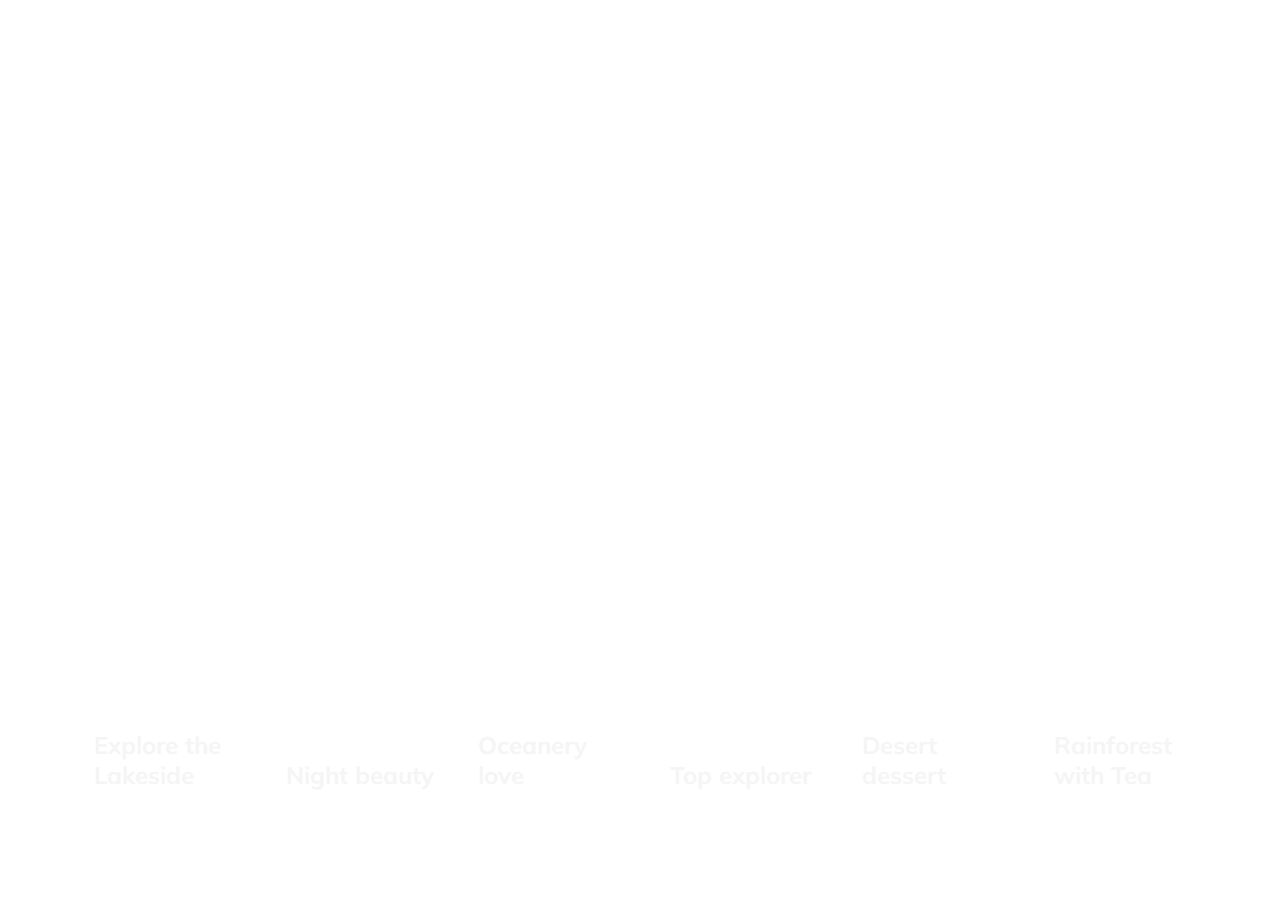
<file: 01 Expanding Cards/index.html>
<!DOCTYPE html>
<html lang="en">
<head>
    <meta charset="UTF-8">
    <meta name="viewport" content="width=device-width, initial-scale=1.0">
    <link rel="stylesheet" href="style.css">
    <title>Expanding Cards</title>
</head>
<body>
    <div class="container">
        <div class="panel active" style="background-image: url('https://plus.unsplash.com/premium_photo-1673448760651-7e1e6fd79e40?q=80&w=2070&auto=format&fit=crop&ixlib=rb-4.1.0&ixid=M3wxMjA3fDB8MHxwaG90by1wYWdlfHx8fGVufDB8fHx8fA%3D%3D');">
            <h3>Explore the Lakeside</h3>
        </div>
        <div class="panel active" style="background-image: url('https://images.unsplash.com/photo-1519681393784-d120267933ba?q=80&w=2070&auto=format&fit=crop&ixlib=rb-4.1.0&ixid=M3wxMjA3fDB8MHxwaG90by1wYWdlfHx8fGVufDB8fHx8fA%3D%3D');">
            <h3>Night beauty</h3>
        </div>
        <div class="panel active" style="background-image: url('https://images.unsplash.com/photo-1501785888041-af3ef285b470?q=80&w=2070&auto=format&fit=crop&ixlib=rb-4.1.0&ixid=M3wxMjA3fDB8MHxwaG90by1wYWdlfHx8fGVufDB8fHx8fA%3D%3D');">
            <h3>Oceanery love</h3>
        </div>
        <div class="panel active" style="background-image: url('https://plus.unsplash.com/premium_photo-1675448891102-6b8c6faffc3c?q=80&w=2070&auto=format&fit=crop&ixlib=rb-4.1.0&ixid=M3wxMjA3fDB8MHxwaG90by1wYWdlfHx8fGVufDB8fHx8fA%3D%3D');">
            <h3>Top explorer</h3>
        </div>
        <div class="panel active" style="background-image: url('https://images.unsplash.com/photo-1433838552652-f9a46b332c40?q=80&w=2070&auto=format&fit=crop&ixlib=rb-4.1.0&ixid=M3wxMjA3fDB8MHxwaG90by1wYWdlfHx8fGVufDB8fHx8fA%3D%3D');">
            <h3>Desert dessert</h3>
        </div>
        <div class="panel active" style="background-image: url('https://images.unsplash.com/photo-1470770841072-f978cf4d019e?q=80&w=2070&auto=format&fit=crop&ixlib=rb-4.1.0&ixid=M3wxMjA3fDB8MHxwaG90by1wYWdlfHx8fGVufDB8fHx8fA%3D%3D');">
            <h3>Rainforest with Tea</h3>
        </div>
    </div>
    <script src="script.js"></script>
</body>
</html>
</file>
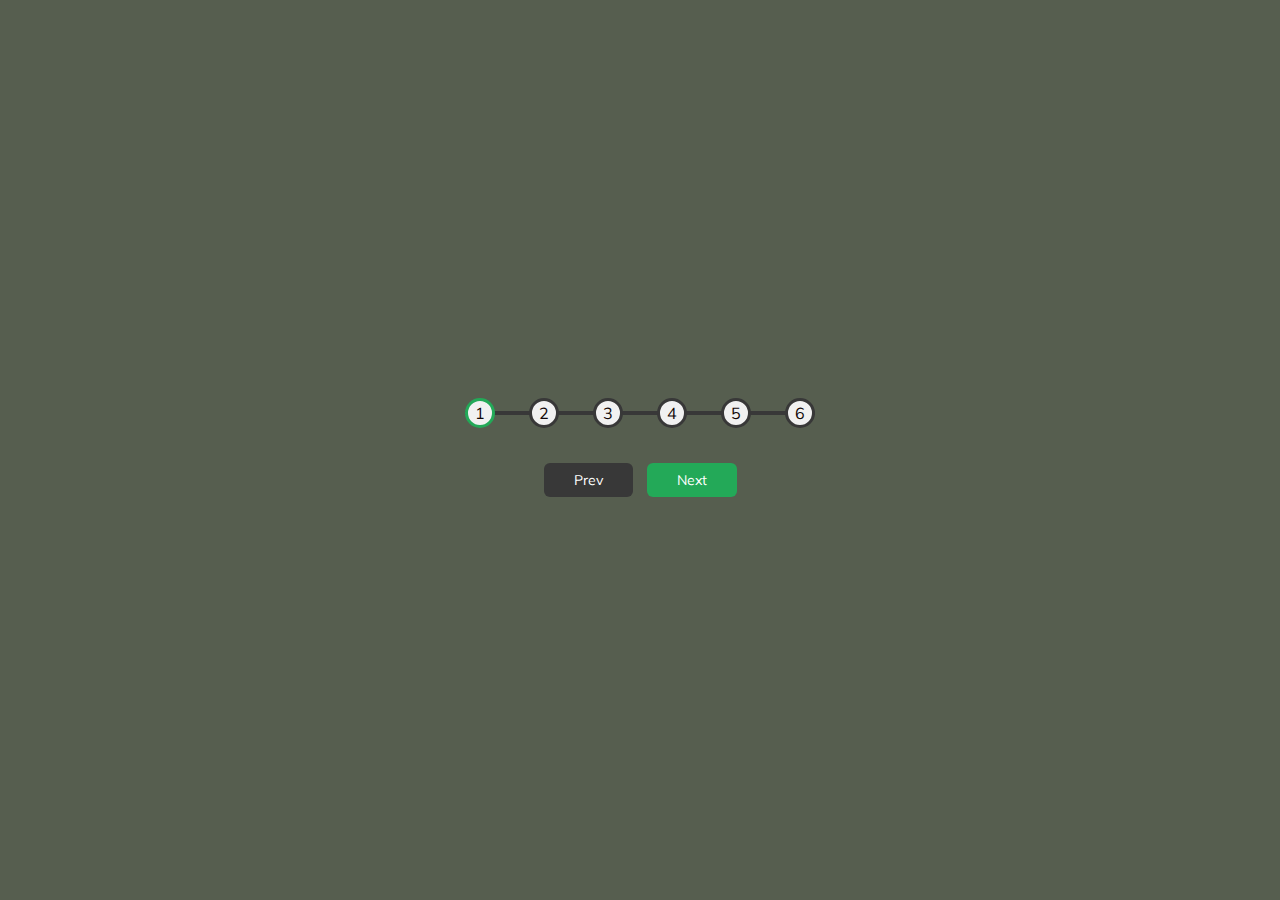
<file: 02 Progress Bar/index.html>
<!DOCTYPE html>
<html lang="en">
  <head>
    <meta charset="UTF-8" />
    <meta name="viewport" content="width=device-width, initial-scale=1.0" />
    <link rel="stylesheet" href="style.css" />
    <title>Progress Steps</title>
  </head>
  <body style="background-color: rgb(86, 94, 79);">
    <div class="container">
      <div class="progress-container">
        <div class="progress" id="progress"></div>
        <div class="circle active">1</div>
        <div class="circle">2</div>
        <div class="circle">3</div>
        <div class="circle">4</div>
        <div class="circle">5</div>
        <div class="circle">6</div>

      </div>

      <button class="btn" id="prev" disabled>Prev</button>
      <button class="btn" id="next">Next</button>
    </div>
    <script src="script.js"></script>
  </body>
</html>
</file>
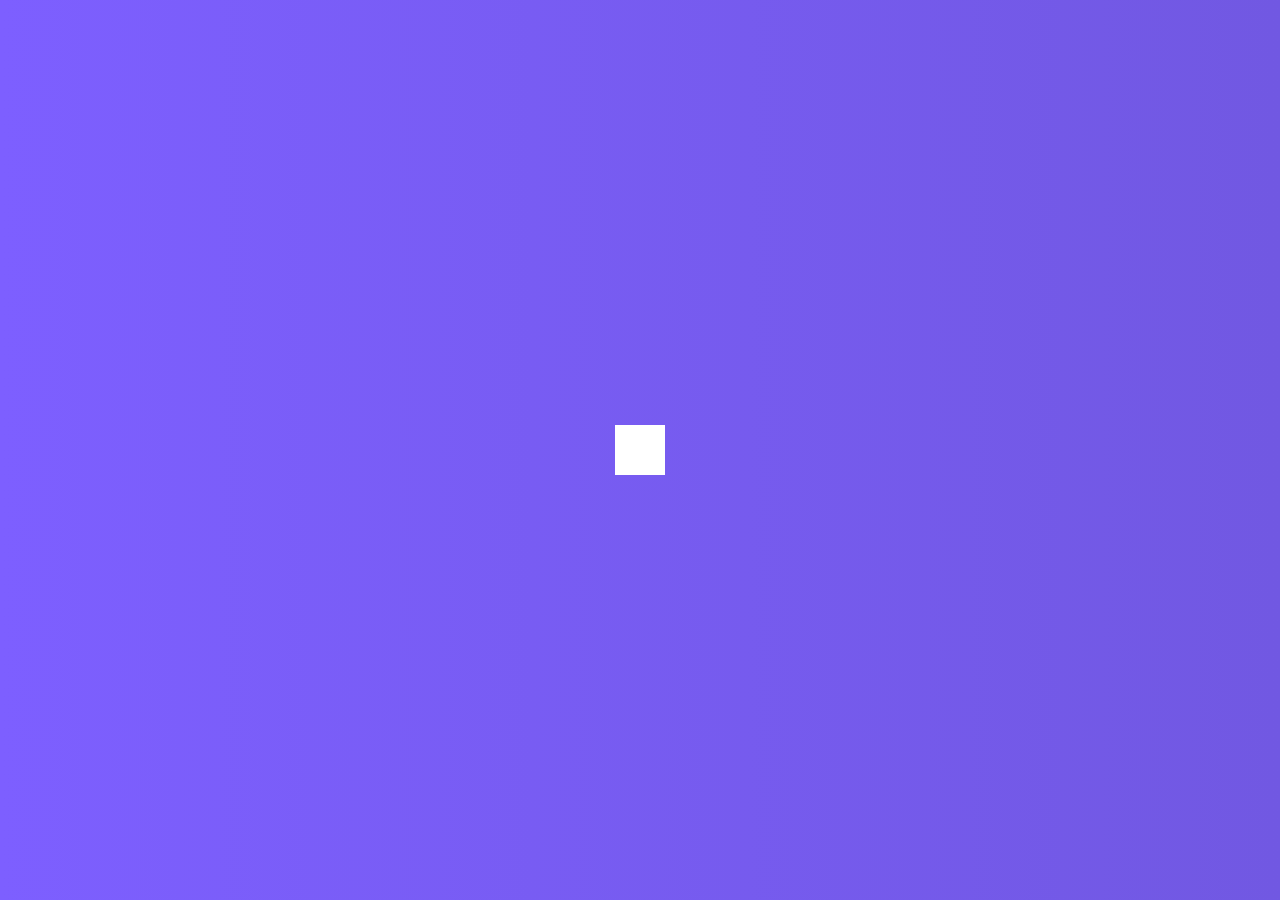
<file: 04 Hidden Search Widget/index.html>
<!DOCTYPE html>
<html lang="en">
<head>
    <meta charset="UTF-8">
    <meta name="viewport" content="width=device-width, initial-scale=1.0">
    <link rel="stylesheet" href="style.css">
    <link rel="stylesheet" href="https://cdnjs.cloudflare.com/ajax/libs/font-awesome/5.14.0/css/all.min.css" integrity="sha512-1PKOgIY59xJ8Co8+NE6FZ+LOAZKjy+KY8iq0G4B3CyeY6wYHN3yt9PW0XpSriVlkMXe40PTKnXrLnZ9+fkDaog==" crossorigin="anonymous" />
    <title>Search Widget</title>
</head>
<body>
    <div class="search">
        <input type="text" class="input" placeholder="Search...">
        <button class="btn">
            <i class="fas fa-search"></i>
        </button>
    </div>
    <script src="script.js"></script>
</body>
</html>
</file>
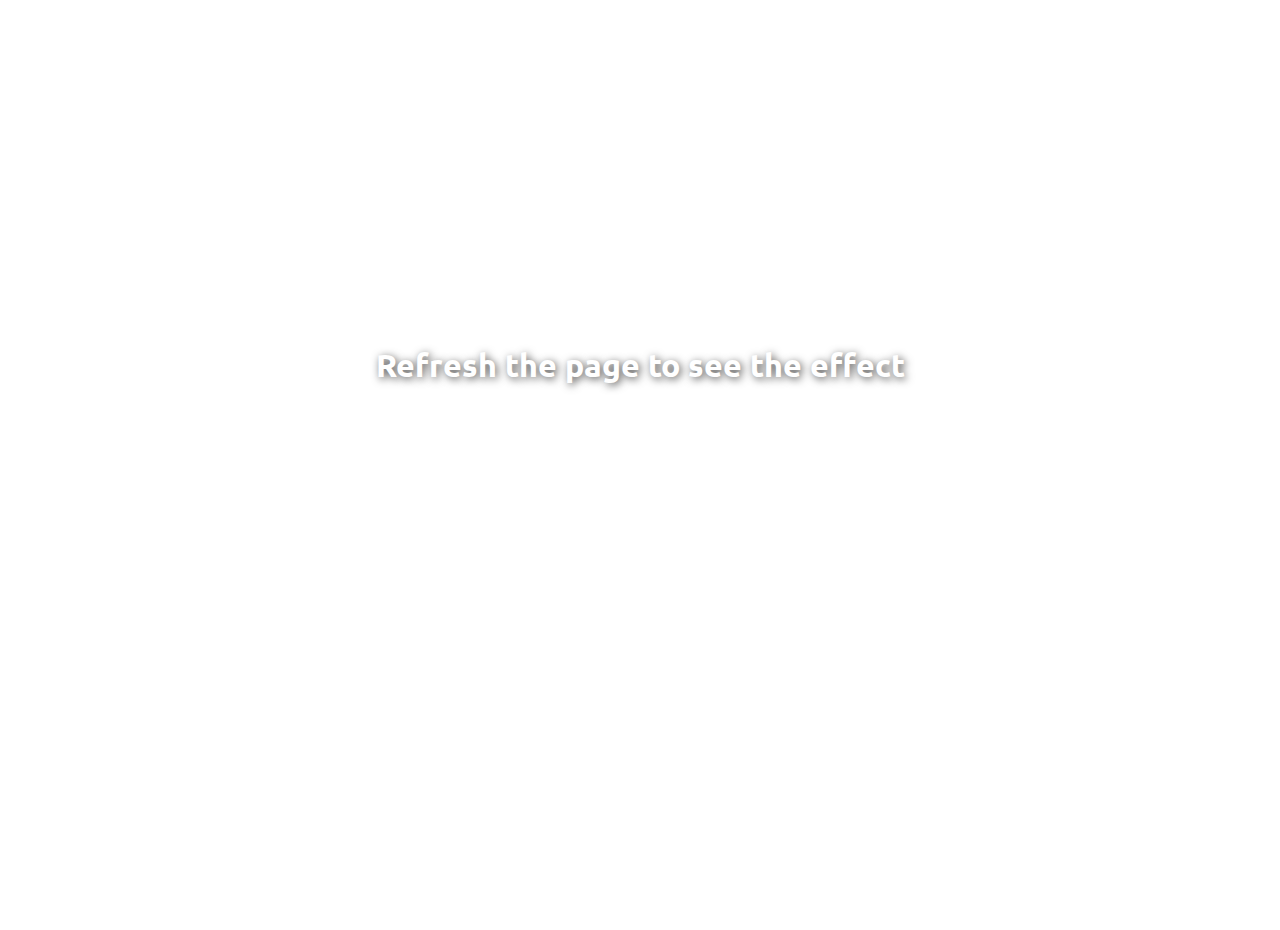
<file: 05 Blurry Loading/index.html>
<!DOCTYPE html>
<html lang="en">
  <head>
    <meta charset="UTF-8" />
    <meta name="viewport" content="width=device-width, initial-scale=1.0" />
    <link rel="stylesheet" href="style.css" />
    <title>Blurry Loading</title>
  </head>
  <body>
    <section class="bg"></section>
    
    <div class="content">
      <span class="hi" style="color: #fff; font-size: 32px; margin-bottom: 70px;padding-bottom: 40px; display: inline-block; font-weight: bold; text-shadow: 2px 2px 8px rgba(0,0,0,0.7);">
          Refresh the page to see the effect
      </span>
      
      <div class="loading-text">0%</div>
    </div>

    <script src="script.js"></script>
  </body>
</html>
</file>
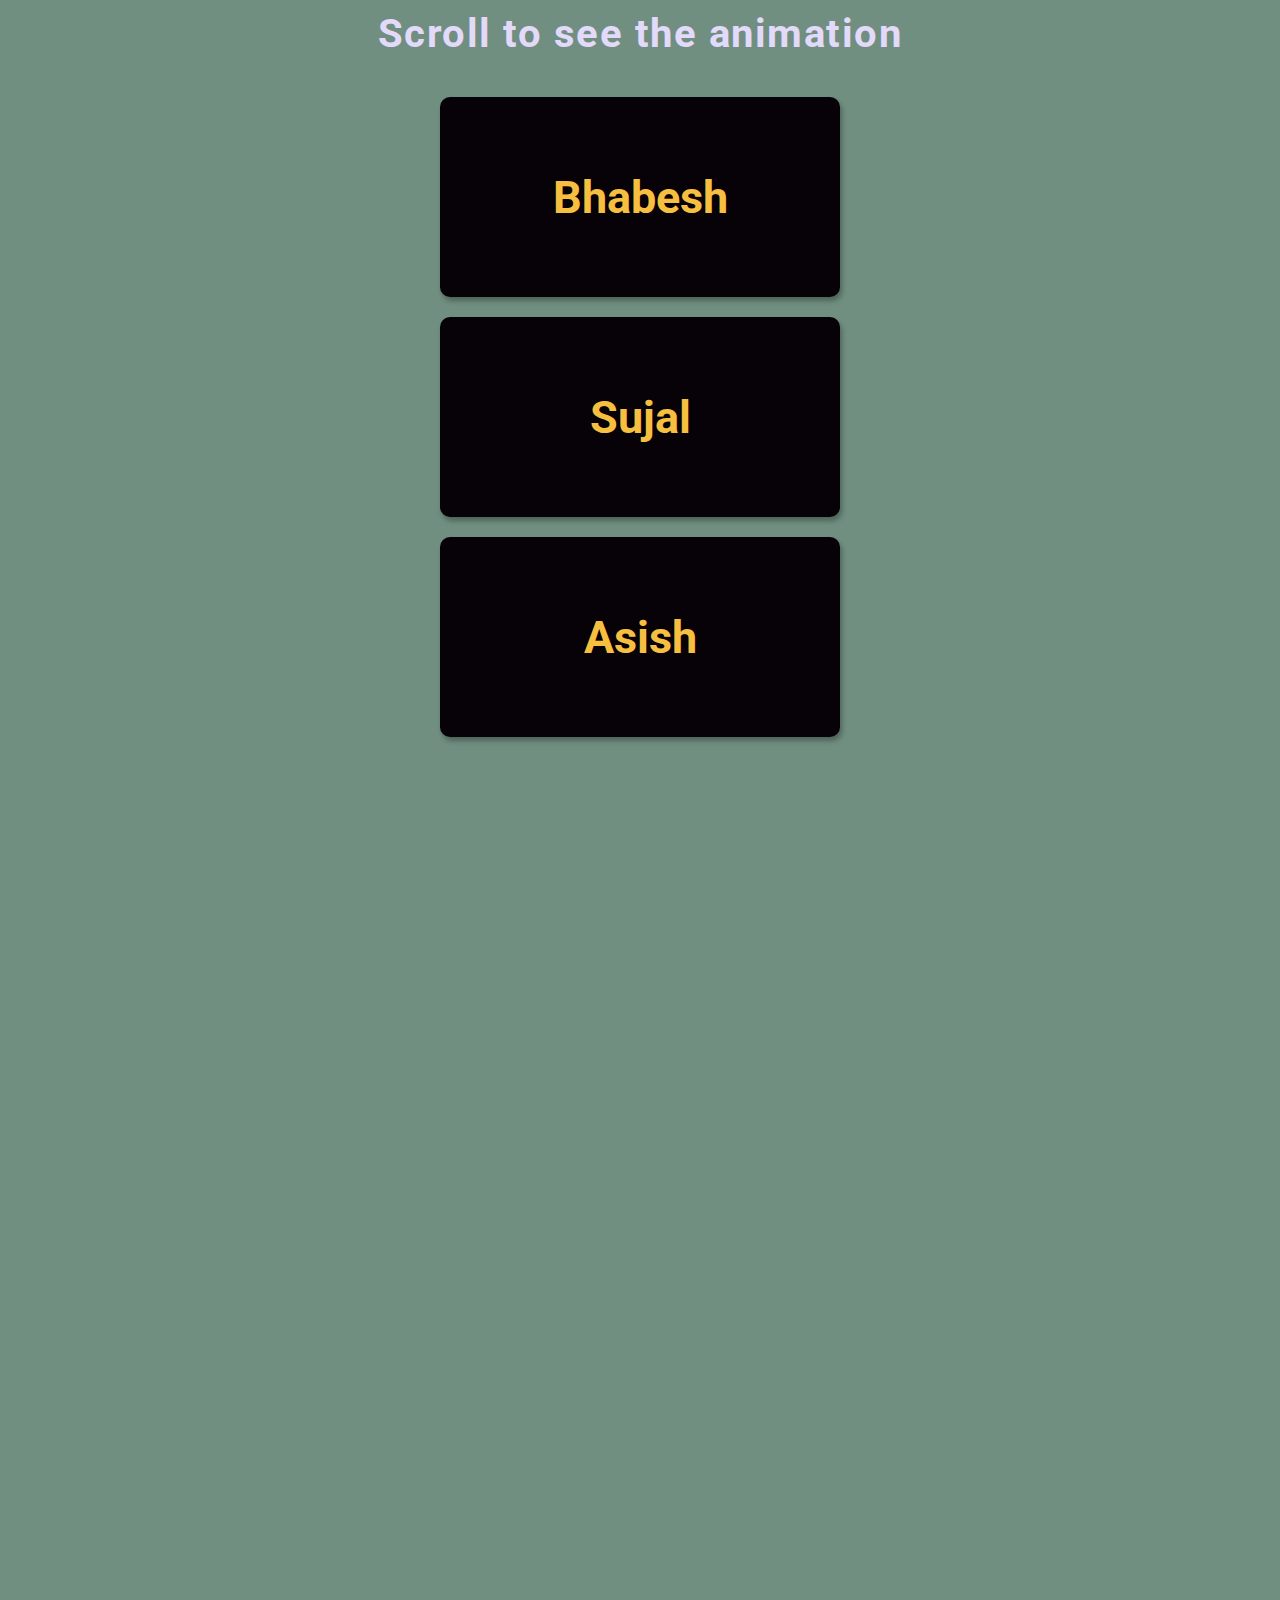
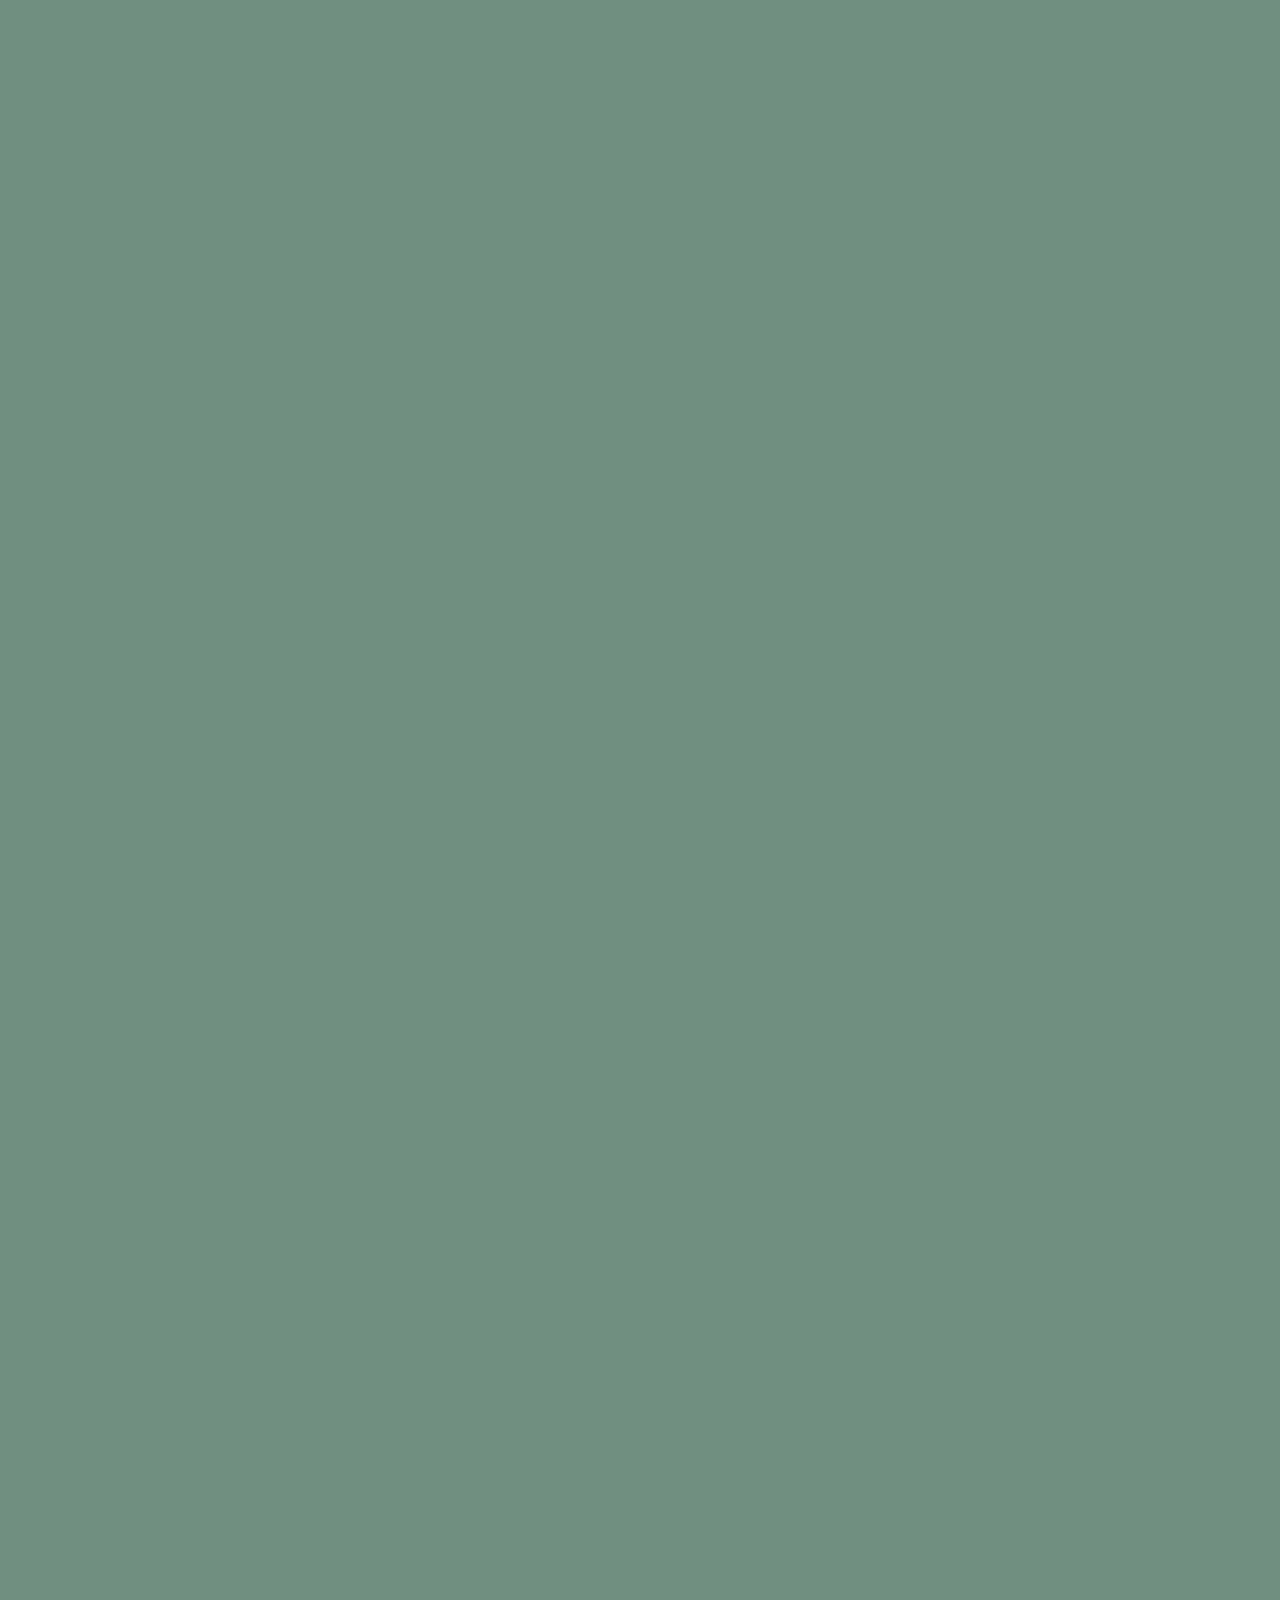
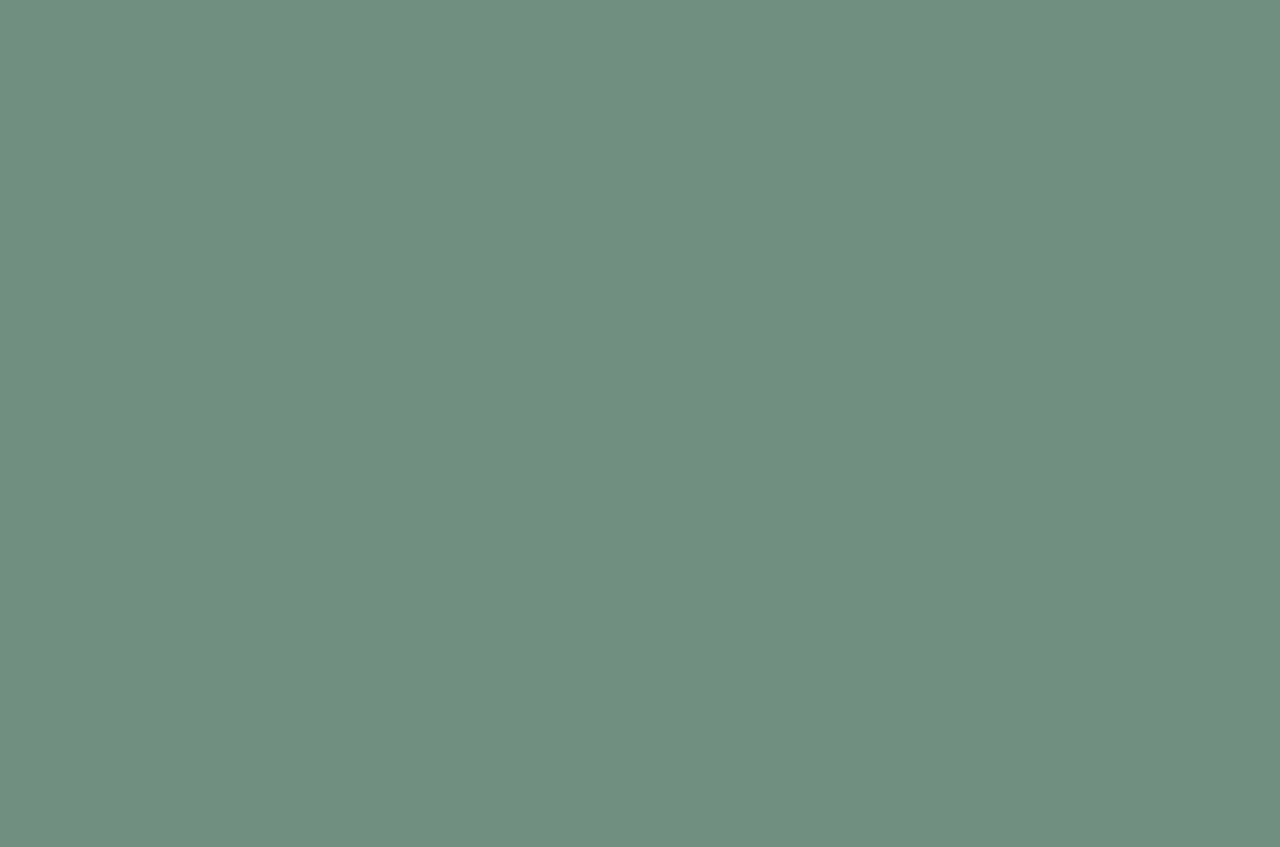
<file: 06 Scroll Animation/index.html>
<!DOCTYPE html>
<html lang="en">
  <head>
    <meta charset="UTF-8" />
    <meta name="viewport" content="width=device-width, initial-scale=1.0" />
    <link rel="stylesheet" href="style.css" />
    <title>Scroll Animation</title>
  </head>
  <body>
    <h1 style="color: rgb(227, 217, 250); font-size: 2.5rem; letter-spacing: 1.5px; margin-bottom: 30px; text-shadow: 5 2px 8px rgba(80,60,120,0.12); "> Scroll to see the animation </h1>
    <div class="box"><h2>Bhabesh</h2></div>
    <div class="box"><h2>Sujal</h2></div>
    <div class="box"><h2>Asish</h2></div>
    <div class="box"><h2>Nikhil</h2></div>
    <div class="box"><h2>Akash</h2></div>
    <div class="box"><h2>Rahul</h2></div>
    <div class="box"><h2>Aman</h2></div>
    <div class="box"><h2>Shaswat</h2></div>
    <div class="box"><h2>Ritik</h2></div>
    <div class="box"><h2>Saheel</h2></div>
    <div class="box"><h2>Mikesh</h2></div>
    <div class="box"><h2>Surya</h2></div>
    <div class="box"><h2>Subhasis</h2></div>
    <div class="box"><h2>Soumya</h2></div>
    <div class="box"><h2>Dibya</h2></div>
    <div class="box"><h2>Aditya</h2></div>
    <div class="box"><h2>Ayush</h2></div>
    <div class="box"><h2>Numan</h2></div>
    <script src="script.js"></script>
  </body>
</html>
</file>
<file: 01 Expanding Cards/style.css>
@import url('https://fonts.googleapis.com/css?family=Muli&display=swap');

*{
    box-sizing: border-box;
}

body{
    font-family: 'Muli', sans-serif;
    display: flex;
    align-items: center;
    justify-content: center;
    height: 100vh;
    overflow: hidden;
    margin: 0;
}

.container{
    display: flex;
    width: 90vw;

}

.panel{
    background-size: cover;
    background-position: center;
    background-repeat: no-repeat;
    height: 80vh;
    border-radius: 50px;
    color: whitesmoke;
    cursor: pointer;
    flex: 0.5;
    margin: 10px;
    position: relative;
    transition: flex 0.7s ease-in;
}

.panel h3{
    font-size: 24px;
    position: absolute;
    bottom: 20px;
    left: 20px;
    margin: 0;
    opacity: 0;
}

.panel.active{
    flex: 5;

}

.panel.active h3{
    opacity: 1;
    transition: opacity 0.3s ease-in 0.4s;
}

@media(max-width: 480px){
    .container{
        width: 100vw;
    }

    .panel:nth-of-type(4),.panel:nth-of-type(5){
        display: none;
    }
}
</file>
<file: 02 Progress Bar/style.css>
@import url('https://fonts.googleapis.com/css?family=Muli&display=swap');

:root {
  --line-border-fill: #23a958;
  --line-border-empty: #383838;

}

* {
  box-sizing: border-box;
}

body {
  background-color: #f1f1f1;
  font-family: 'Muli', sans-serif;
  display: flex;
  align-items: center;
  justify-content: center;
  height: 100vh;
  overflow: hidden;
  margin: 0;
}

.container {
  text-align: center;
}

.progress-container {
  display: flex;
  justify-content: space-between;
  position: relative;
  margin-bottom: 30px;
  max-width: 100%;
  width: 350px;
}

.progress-container::before {
  content: '';
  background-color: var(--line-border-empty);
  position: absolute;
  top: 50%;
  left: 0;
  transform: translateY(-50%);
  height: 4px;
  width: 100%;
  z-index: -1;
}

.progress {
  background-color: var(--line-border-fill);
  position: absolute;
  top: 50%;
  left: 0;
  transform: translateY(-50%);
  height: 4px;
  width: 0%;
  z-index: -1;
  transition: 0.4s ease;
}

.circle {
  background-color: #f1f1f1;
  color:hsl(0, 39%, 5%);
  border-radius: 50%;
  height: 30px;
  width: 30px;
  display: flex;
  align-items: center;
  justify-content: center;
  border: 3px solid var(--line-border-empty);
  transition: 0.4s ease;
}

.circle.active {
  border-color: var(--line-border-fill);
}

.btn {
  background-color: var(--line-border-fill);
  color: #fff;
  border: 0;
  border-radius: 6px;
  cursor: pointer;
  font-family: inherit;
  padding: 8px 30px;
  margin: 5px;
  font-size: 14px;
}

.btn:active {
  transform: scale(0.98);
}

.btn:focus {
  outline: 0;
}

.btn:disabled {
  background-color: var(--line-border-empty);
  cursor: not-allowed;
}
</file>
<file: 04 Hidden Search Widget/style.css>
@import url('https://fonts.googleapis.com/css2?family=Roboto:wght@400;700&display=swap');

* {
    box-sizing: border-box;
}

body {
    background-image: linear-gradient(90deg, #7d5fff, #7158e2);
    font-family: 'Roboto', sans-serif;
    display: flex;
    align-items: center;
    justify-content: center;
    height: 100vh;
    overflow: hidden;
    margin: 0;
} 

.search{
    position: relative;
    height: 50px;

}

.search input{
    background-color: #fff;
    border: 0;
    font-size: 18px;
    padding: 15px;
    height: 50px;
    width: 50px;
    transition: width 0.3s ease;
}

.btn{
    background-color: #fff;
    border: 0;
    cursor: pointer;
    font-size: 24px;
    position: absolute;
    top: 0;
    left: 0;
    height: 50px;
    width: 50px;
    transition: transform 0.3s ease;
}

.btn:focus, .input:focus{
    outline: none;
}

.search.active .input{
    width: 200px;
}

.search.active .btn{
    transform: translateX(198px);
}
</file>
<file: 05 Blurry Loading/style.css>
@import url('https://fonts.googleapis.com/css?family=Ubuntu');

* {
  box-sizing: border-box;
}

body {
  font-family: 'Ubuntu', sans-serif;
  display: flex;
  align-items: center;
  justify-content: center;
  height: 100vh;
  overflow: hidden;
  margin: 0;
}

.bg {
  background: url('https://images.unsplash.com/photo-1493246507139-91e8fad9978e?q=80&w=1170&auto=format&fit=crop&ixlib=rb-4.1.0&ixid=M3wxMjA3fDB8MHxwaG90by1wYWdlfHx8fGVufDB8fHx8fA%3D%3D')
    no-repeat center center/cover;
  position: absolute;
  top: -30px;
  left: -30px;
  width: calc(100vw + 60px);
  height: calc(100vh + 60px);
  z-index: -1;
  filter: blur(0px);
}

.content {
  display: flex;
  flex-direction: column;
  align-items: center;
  justify-content: center;
  text-align: center;
}

.loading-text {
  font-size: 50px;
  color: #fff;
}
</file>
<file: 06 Scroll Animation/style.css>
@import url('https://fonts.googleapis.com/css2?family=Roboto:wght@400;700&display=swap');

* {
  box-sizing: border-box;
}

body {
  background-color: #708f80;
  font-family: 'Roboto', sans-serif;
  display: flex;
  flex-direction: column;
  align-items: center;
  justify-content: center;
  margin: 0;
  overflow-x: hidden;
}

h1 {
  margin: 10px;
}

.box {
  background-color: rgb(6, 2, 7);
  color: #f6bf3f;
  display: flex;
  align-items: center;
  justify-content: center;
  width: 400px;
  height: 200px;
  margin: 10px;
  border-radius: 10px;
  box-shadow: 2px 4px 5px rgba(0, 0, 0, 0.3);
  transform: translateX(400%);
  transition: transform 0.4s ease;
}

.box:nth-of-type(even) {
  transform: translateX(-400%);
}

.box.show {
  transform: translateX(0);
}

.box h2 {
  font-size: 45px;
}
</file>
